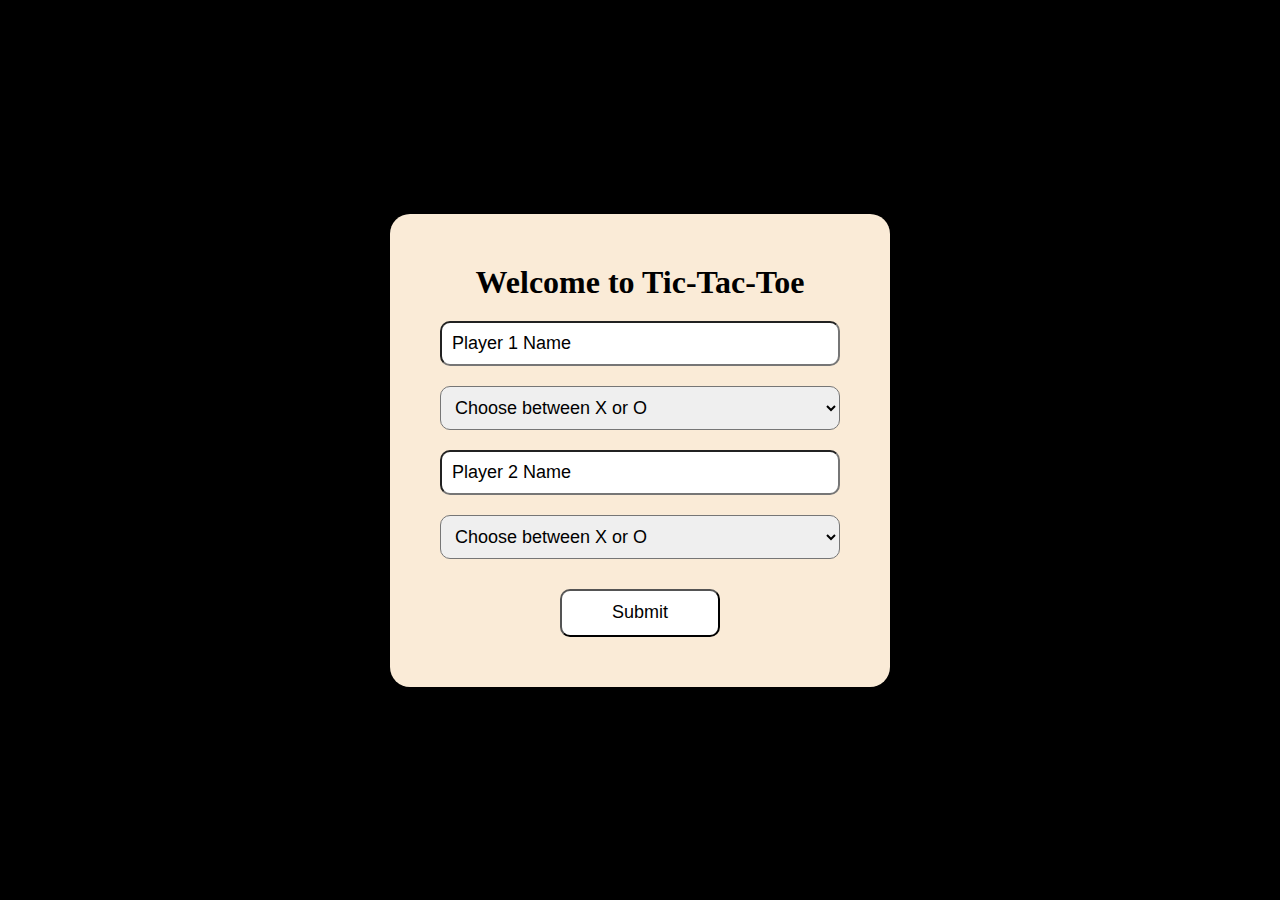
<file: index.html>
<!DOCTYPE html>
<html lang="en">

<head>
    <meta charset="UTF-8">
    <meta http-equiv="X-UA-Compatible" content="IE=edge">
    <meta name="viewport" content="width=device-width, initial-scale=1.0">
    <title>Tic-Tac-Toe</title>

    <link rel="stylesheet" href="index.css">
</head>

<body>
    <div class="container">
        <h1>Welcome to Tic-Tac-Toe</h1>
        <form id="TicTacToeForm">
            <input type="text" id="PlayerOneNameInput" placeholder="Player 1 Name">
            <span id="PlayerOneNameError">Name field for Player One cannot be null</span>
            <select class="dropDown" id="PlayerOneCharacterInput">
                <option disabled selected>Choose between X or O</option>
                <option>X</option>
                <option>O</option>
            </select>
            <span id="PlayerOneCharacterError">Please select either X or O</span>

            <input type="text" id="PlayerTwoNameInput" placeholder="Player 2 Name">
            <span id="PlayerTwoNameError">Name field for Player Two cannot be null</span>
            <select class="dropDown" id="PlayerTwoCharacterInput">
                <option disabled selected>Choose between X or O</option>
                <option>X</option>
                <option>O</option>
            </select>
            <span id="PlayerTwoCharacterError">Please select either X or O</span>
            <span id="SameCharacterError">Two players cannot have the same character</span>

            <button id="submitBtn">Submit</button>
        </form>
    </div>

    <script src="index.js"></script>

</body>

</html>
</file>
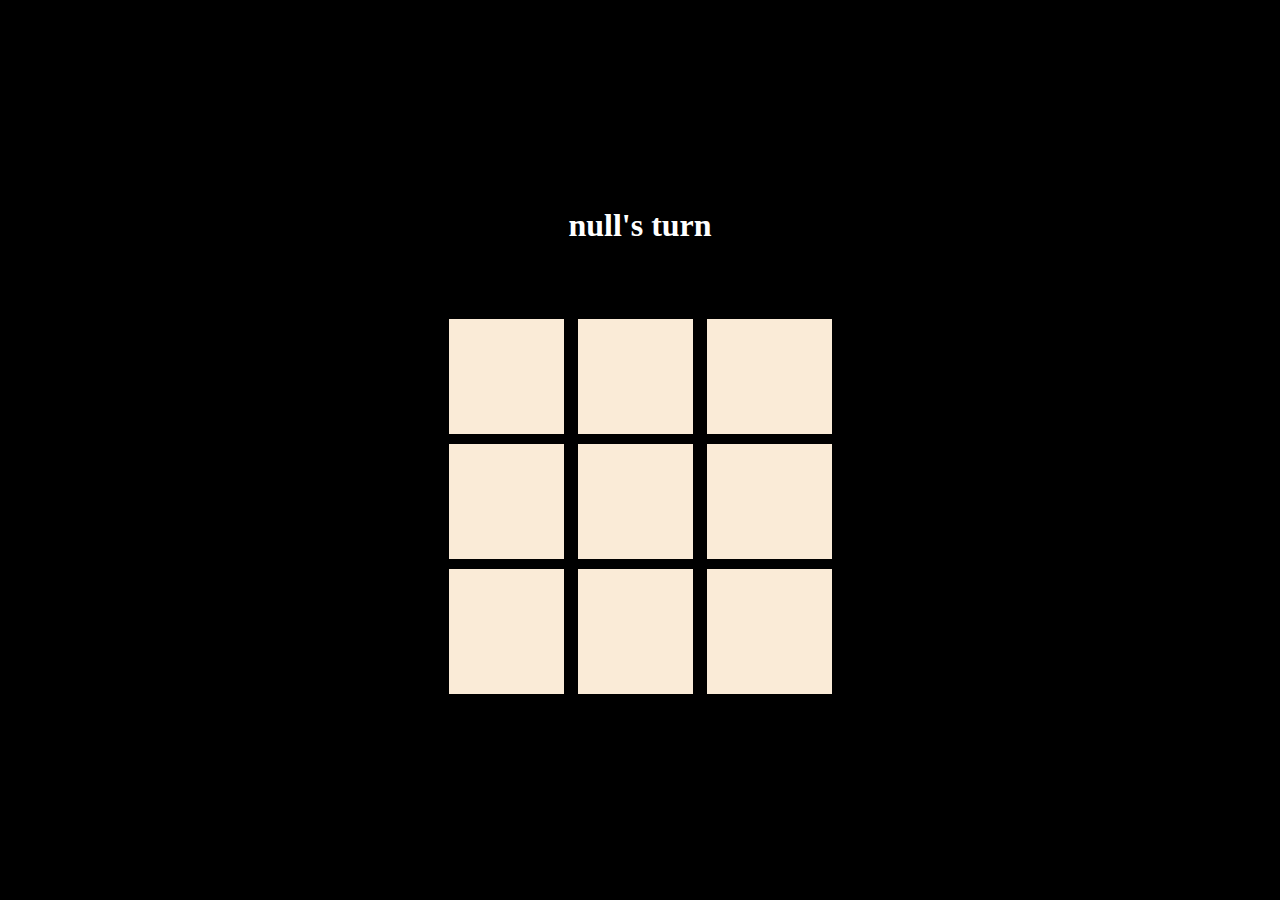
<file: TicTacToe.html>
<!DOCTYPE html>
<html lang="en">

<head>
    <meta charset="UTF-8">
    <meta http-equiv="X-UA-Compatible" content="IE=edge">
    <meta name="viewport" content="width=device-width, initial-scale=1.0">
    <title>Tic-Tac-Toe</title>

    <link rel="stylesheet" href="TicTacToe.css">
</head>

<body>
    <section class="container">
        <h1 id="message"></h1>
        <div id="horizontal0"></div>
        <div id="horizontal3"></div>
        <div id="horizontal6"></div>
        <div id="vertical0"></div>
        <div id="vertical1"></div>
        <div id="vertical2"></div>
        <div id="diagonal0"></div>
        <div id="diagonal2"></div>
        <div class="row">
            <!-- &nbsp; is used to create an empty space in a button -->
            <button id="placementBtn0">&nbsp;</button>
            <button id="placementBtn1">&nbsp;</button>
            <button id="placementBtn2">&nbsp;</button>
        </div>
        <div class="row">
            <button id="placementBtn3">&nbsp;</button>
            <button id="placementBtn4">&nbsp;</button>
            <button id="placementBtn5">&nbsp;</button>
        </div>
        <div class="row">
            <button id="placementBtn6">&nbsp;</button>
            <button id="placementBtn7">&nbsp;</button>
            <button id="placementBtn8">&nbsp;</button>
        </div>
        <div class="buttons">
            <button id="playAgain-btn"> Play Again </button>
            <button id="quit-btn"> Quit </button>
        </div>
    </section>

    <div id="myModal" class="modal">
        <div class="modal-content">
            <span class="close">&times;</span>
            <p id="announcement"></p>
        </div>
    </div> 

    <div id="myModalForTie" class="modalForTie">
        <div class="modal-content-for-tie">
            <span class="closeForTie">&times;</span>
            <p id="announcementForTie"></p>
        </div>
    </div> 

    <script src="TicTacToe.js"></script>

</body>

</html>
</file>
<file: index.css>
*{
    box-sizing: border-box;
    padding: 0;
    margin: 0;
}

body{
    font-weight: bold;
    text-align: center;
    color: black;
    background-color: black;
    height: 100vh;
    display: flex;
    align-items: center;
    justify-content: center;
}

.container{
    background-color: antiquewhite;
    padding: 50px;
    border-radius: 20px;
}

.container #TicTacToeForm{
    display: flex;
    align-items: center;
    justify-content: center;
    flex-direction: column;
}

.container #TicTacToeForm input{
    border-radius: 10px;
    padding: 10px;
    margin-top: 20px;
    width: 25rem;
    font-size: large;
}

.container #TicTacToeForm span{
    margin-top: 5px;
    color: red;
    display: none;
}


.container #TicTacToeForm input::placeholder{
    color: black;
    font-size: large;
}

.container #TicTacToeForm select{
    border-radius: 10px;
    padding: 10px;
    margin-top: 20px;
    width: 25rem;
    font-size: large;
}

.container #TicTacToeForm button{
    border-radius: 10px;
    padding: 10px;
    cursor: pointer;
    background: white;
    height: 3rem;
    width: 10rem;
    font-size: large;
    margin-top: 30px;
    cursor: pointer;
}

.container #TicTacToeForm button:hover{
    color: white;
    background: black;
}
</file>
<file: TicTacToe.css>
*{
    box-sizing: border-box;
    padding: 0;
    margin: 0;
}

body{
    font-weight: bold;
    text-align: center;
    background-color: black;
    height: 100vh;
    display: flex;
    align-items: center;
    justify-content: center;
}

.container{
    position: relative;
}

.container h1{
    color: white;
    margin-bottom: 75px;
    font-weight: 900;
}

.container .row button{
    width: 125px;
    height: 125px;
    padding: 10px;
    background-color: transparent;
    border: none; 
    margin: 0;
    font-size: 60px;
    font-weight: 900;
    background-color: antiquewhite;
    cursor: pointer;
}

.container .row #placementBtn0{
    border-right: 10px solid black;
    border-bottom: 10px solid black;
}

.container .row #placementBtn1{
    border-right: 10px solid black;
    border-bottom: 10px solid black;
}

.container .row #placementBtn2{
    border-bottom: 10px solid black;
}

.container .row #placementBtn3{
    border-right: 10px solid black;
    border-bottom: 10px solid black;
}

.container .row #placementBtn4{
    border-right: 10px solid black;
    border-bottom: 10px solid black;
}

.container .row #placementBtn5{
    border-bottom: 10px solid black;
}

.container .row #placementBtn6{
    border-right: 10px solid black;
}

.container .row #placementBtn7{
    border-right: 10px solid black;
}

.container .buttons{
    display: flex;
    flex-direction: column;
    align-items: center;
}

.container .buttons #playAgain-btn{
    display: none;
    color: black;
    background-color: antiquewhite;
    margin-top: 55px;
    cursor: pointer;
    padding: 10px;
    border-radius: 10px;
    font-size: 25px;
    font-weight: 900;
}

.container .buttons #quit-btn{
    display: none;
    text-align: center;
    width: 167px;
    color: black;
    background-color: antiquewhite;
    margin-top: 20px;
    cursor: pointer;
    padding: 10px;
    border-radius: 10px;
    font-size: 25px;
    font-weight: 900;
}

.modal {
    display: flex;
    align-items: center;
    justify-content: center;
    flex-direction: column;
    position: fixed;
    z-index: 1;
    left: 0;
    top: 0;
    width: 100%;
    height: 100%;
    overflow: auto;
    background-color: rgba(0, 0, 0, 0.5);
}

.modal-content {
    position: absolute;
    top: -20%;
    left: 10%;
    background-image: url("images/Win.jpg");
    background-repeat: no-repeat;
    background-size: cover;
    background-position: top 25% right 0;
    background-color: white;
    margin: 30% auto;
    padding: 50px;
    border: 1px solid #888;
    width: 80%;
}


.close {
    color: red;
    background-color: white;
    float: right;
    font-weight: bold;
    cursor: pointer;
    margin-top: -40px;
    transition: 0.1s;
    width: 40px;
    height: 40px;
    font-size: 22px;
    line-height: 40px;
    text-align: center;
    border-radius: 50%;
}

.modalForTie {
    display: flex;
    align-items: center;
    justify-content: center;
    flex-direction: column;
    position: fixed;
    z-index: 1;
    left: 0;
    top: 0;
    width: 100%;
    height: 100%;
    overflow: auto;
    background-color: rgba(0, 0, 0, 0.5);
}

.modal-content-for-tie {
    position: absolute;
    top: -20%;
    left: 10%;
    background-color: white;
    /* background-image: url("images/tie.jpg");
    background-repeat: no-repeat;
    background-size: cover;
    background-position: top 25% right 0; */
    margin: 30% auto;
    padding: 50px;
    border: 1px solid #888;
    width: 80%;
}


.closeForTie {
    color: red;
    float: right;
    font-weight: bold;
    cursor: pointer;
    margin-top: -40px;
    transition: 0.1s;
    width: 40px;
    height: 40px;
    font-size: 22px;
    line-height: 40px;
    text-align: center;
    border-radius: 50%;
}

.closeForTie:hover{
    background-color: #888;
}

.container #horizontal0{
    display: none;
    position: absolute;
    top: 157px;
    left: 30px;
    width: 325px;
    height: 10px;
    background-color: red;
}

.container #horizontal3{
    display: none;
    position: absolute;
    top: 282px;
    left: 30px;
    width: 325px;
    height: 10px;
    background-color: red;
}

.container #horizontal6{
    display: none;
    position: absolute;
    top: 412px;
    left: 30px;
    width: 325px;
    height: 10px;
    background-color: red;
}

.container #vertical0{
    display: none;
    position: absolute;
    top: 127px;
    left: 63px;
    transform: rotate(90deg);
    transform-origin: top left;
    width: 325px;
    height: 10px;
    background-color: red;
}

.container #vertical1{
    display: none;
    position: absolute;
    top: 127px;
    left: 192px;
    transform: rotate(90deg);
    transform-origin: top left;
    width: 325px;
    height: 10px;
    background-color: red;
}

.container #vertical2{
    display: none;
    position: absolute;
    top: 127px;
    left: 326px;
    transform: rotate(90deg);
    transform-origin: top left;
    width: 325px;
    height: 10px;
    background-color: red;
}

.container #diagonal0{
    display: none;
    position: absolute;
    top: 133px;
    left: 45px;
    transform: rotate(45deg);
    transform-origin: top left;
    width: 430px;
    height: 10px;
    background-color: red;
}

.container #diagonal2{
    display: none;
    position: absolute;
    top: 137px;
    left: 339px;
    transform: rotate(135deg);
    transform-origin: top left;
    width: 430px;
    height: 10px;
    background-color: red;
}
</file>
